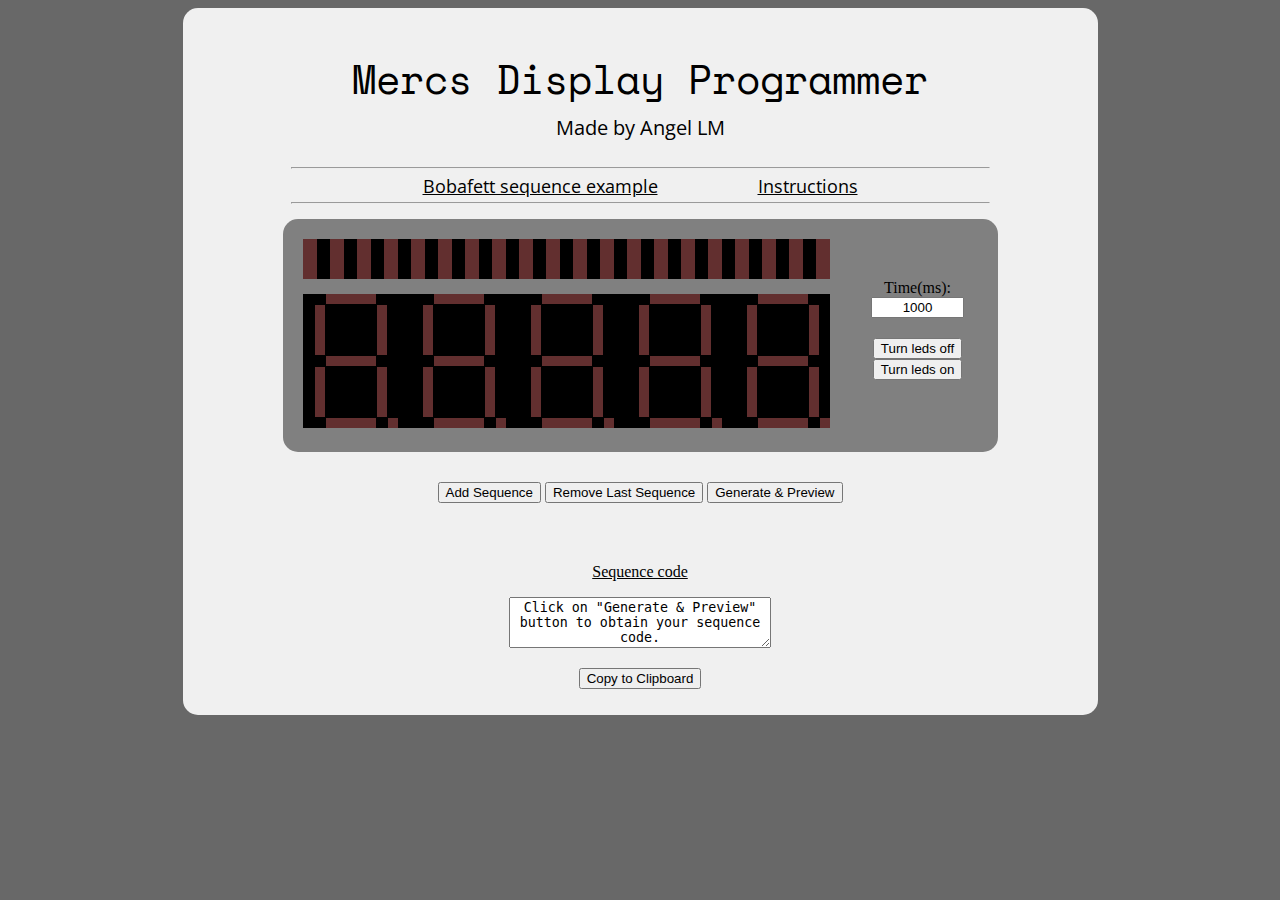
<file: Webtool/index.html>
<!doctype html>
<html lang="en">
<head>
  <meta charset="utf-8">
  <title>Mercs Display Programmer</title>
  <link rel="stylesheet" type="text/css" href="css/style.css">
</head>
<body>

<script src="js/jquery.js"></script>
<script src="js/script.js"></script>
<div id="central_section">
  <p id = "titulo">Mercs Display Programmer</p>
  <p id = "subtitulo"> <a href="http://www.angel-lm.com">Made by Angel LM</a></p>
  <div id="top_section">
    <div id= "menu_section">
      <hr></hr>
<a href="boba.html">Bobafett sequence example</a><a href="instructions.html">Instructions</a>
    <hr></hr>
    </div>
    <div class="sequence_section">
      <div class="leds_section">
        <div class="topleds_section">
          <div id="topleds1" class="ledsarriba">
            <div class="square topled"></div>
            <div class="square topled"></div>
            <div class="square topled"></div>
            <div class="square topled"></div>
          </div>
          <div id="topleds2" class="ledsarriba">
            <div class="square topled"></div>
            <div class="square topled"></div>
            <div class="square topled"></div>
            <div class="square topled"></div>
          </div>
          <div id="topleds3" class="ledsarriba">
            <div class="square topled"></div>
            <div class="square topled"></div>
            <div class="square topled"></div>
            <div class="square topled"></div>
          </div>
          <div id="topleds4" class="ledsarriba">
            <div class="square topled"></div>
            <div class="square topled"></div>
            <div class="square topled"></div>
            <div class="square topled"></div>
          </div>
          <div id="topleds5" class="ledsarriba">
            <div class="square topled"></div>
            <div class="square topled"></div>
            <div class="square topled"></div>
            <div class="square topled last"></div>
          </div>
        </div>
        <div class="sevenleds_section">
          <div id="firstseg" class="seg">
            <div class="square a"></div>
            <div class="square b"></div>
            <div class="square c"></div>
            <div class="square d"></div>
            <div class="square e"></div>
            <div class="square f"></div>
            <div class="square g"></div>
            <div class="square p"></div>
          </div>
          <div id="secondseg" class="seg">
            <div class="square a"></div>
            <div class="square b"></div>
            <div class="square c"></div>
            <div class="square d"></div>
            <div class="square e"></div>
            <div class="square f"></div>
            <div class="square g"></div>
            <div class="square p"></div>
          </div>
          <div id="thirdseg" class="seg">
            <div class="square a"></div>
            <div class="square b"></div>
            <div class="square c"></div>
            <div class="square d"></div>
            <div class="square e"></div>
            <div class="square f"></div>
            <div class="square g"></div>
            <div class="square p"></div>
          </div>
          <div id="forthseg" class="seg">
            <div class="square a"></div>
            <div class="square b"></div>
            <div class="square c"></div>
            <div class="square d"></div>
            <div class="square e"></div>
            <div class="square f"></div>
            <div class="square g"></div>
            <div class="square p"></div>
          </div>
          <div id="fifthseg" class="seg last">
            <div class="square a"></div>
            <div class="square b"></div>
            <div class="square c"></div>
            <div class="square d"></div>
            <div class="square e"></div>
            <div class="square f"></div>
            <div class="square g"></div>
            <div class="square p"></div>
          </div>
        </div>
      </div>
      <div class="input_section">
        <div class="time_input_section">
          Time(ms):
          <input class="timeseq" type="text" value="1000">
        </div>
        <div class="reset_input_section">
          <input class="changeall offall" type="button" value="Turn leds off">
          <input class="changeall onall" type="button" value="Turn leds on">
        </div>
      </div>
    </div>
  </div>
  <div id="bottom_section">
    <div id="bottone" align="center">
      <input id="btn" type="button" Value="Add Sequence">
      <input id="btnrem" type="button" Value="Remove Last Sequence">
      <input id="gen" type="button" Value="Generate &amp; Preview">
    </div>
    <div id="validation"></div>
    <div id="preview">
      <div class="topleds_section">
        <div id="topleds1" class="ledsarriba preview">
          <div class="square topled"></div>
          <div class="square topled"></div>
          <div class="square topled"></div>
          <div class="square topled"></div>
        </div>
        <div id="topleds2" class="ledsarriba">
          <div class="square topled"></div>
          <div class="square topled"></div>
          <div class="square topled"></div>
          <div class="square topled"></div>
        </div>
        <div id="topleds3" class="ledsarriba">
          <div class="square topled"></div>
          <div class="square topled"></div>
          <div class="square topled"></div>
          <div class="square topled"></div>
        </div>
        <div id="topleds4" class="ledsarriba">
          <div class="square topled"></div>
          <div class="square topled"></div>
          <div class="square topled"></div>
          <div class="square topled"></div>
        </div>
        <div id="topleds5" class="ledsarriba">
          <div class="square topled"></div>
          <div class="square topled"></div>
          <div class="square topled"></div>
          <div class="square topled last"></div>
        </div>
      </div>
      <div class="sevenleds_section">
        <div id="firstseg" class="seg">
          <div class="square a"></div>
          <div class="square b"></div>
          <div class="square c"></div>
          <div class="square d"></div>
          <div class="square e"></div>
          <div class="square f"></div>
          <div class="square g"></div>
          <div class="square p"></div>
        </div>
        <div id="secondseg" class="seg">
          <div class="square a"></div>
          <div class="square b"></div>
          <div class="square c"></div>
          <div class="square d"></div>
          <div class="square e"></div>
          <div class="square f"></div>
          <div class="square g"></div>
          <div class="square p"></div>
        </div>
        <div id="thirdseg" class="seg">
          <div class="square a"></div>
          <div class="square b"></div>
          <div class="square c"></div>
          <div class="square d"></div>
          <div class="square e"></div>
          <div class="square f"></div>
          <div class="square g"></div>
          <div class="square p"></div>
        </div>
        <div id="forthseg" class="seg">
          <div class="square a"></div>
          <div class="square b"></div>
          <div class="square c"></div>
          <div class="square d"></div>
          <div class="square e"></div>
          <div class="square f"></div>
          <div class="square g"></div>
          <div class="square p"></div>
        </div>
        <div id="fifthseg" class="seg last">
          <div class="square a"></div>
          <div class="square b"></div>
          <div class="square c"></div>
          <div class="square d"></div>
          <div class="square e"></div>
          <div class="square f"></div>
          <div class="square g"></div>
          <div class="square p"></div>
        </div>
      </div>
    </div>
    <div id="panel">
      <p><u>Sequence code</u></p>
      <textarea id="generated_code" class="js-copytextarea" rows="3" cols="30" readonly>Click on "Generate &amp; Preview" button to obtain your sequence code.</textarea>
      <p>
        <button ID="js-textareacopybtn">Copy to Clipboard</button>
      </p>
    </div>
  </div>



  </body>
  </html>
</file>
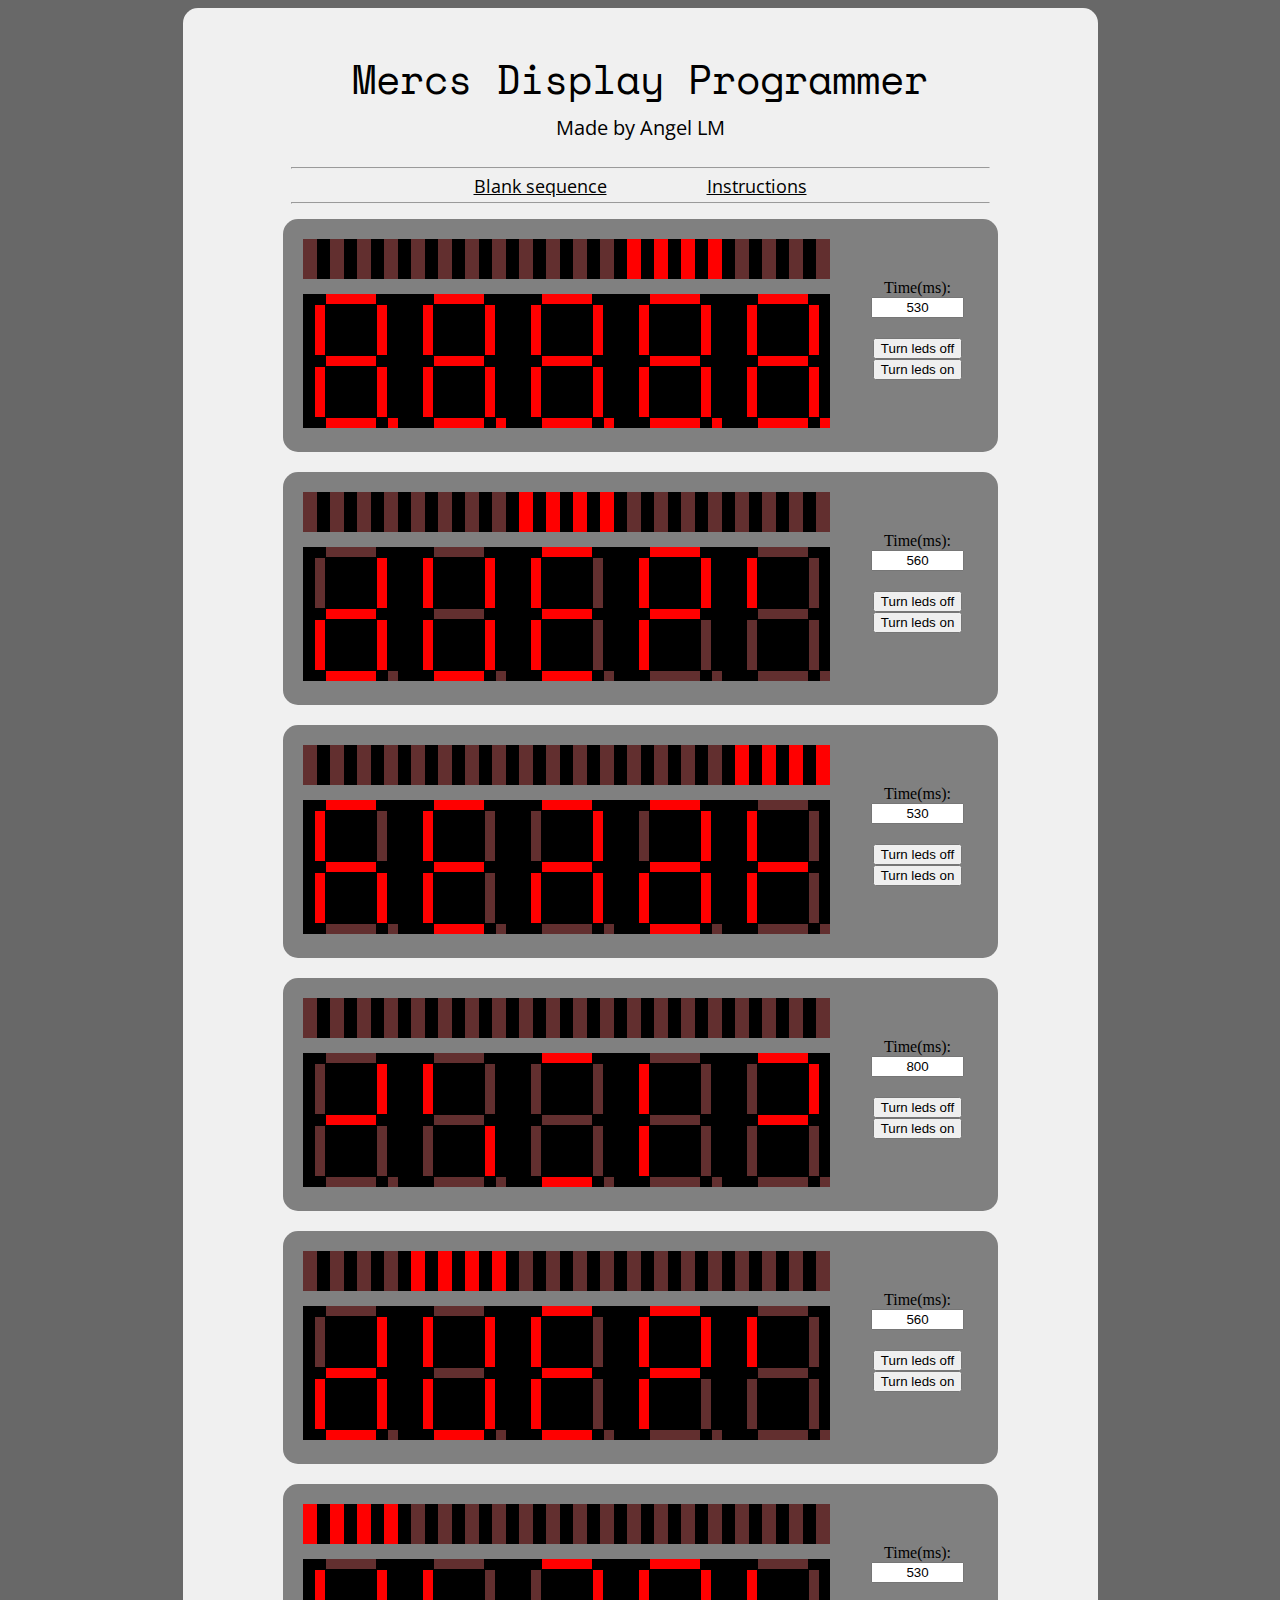
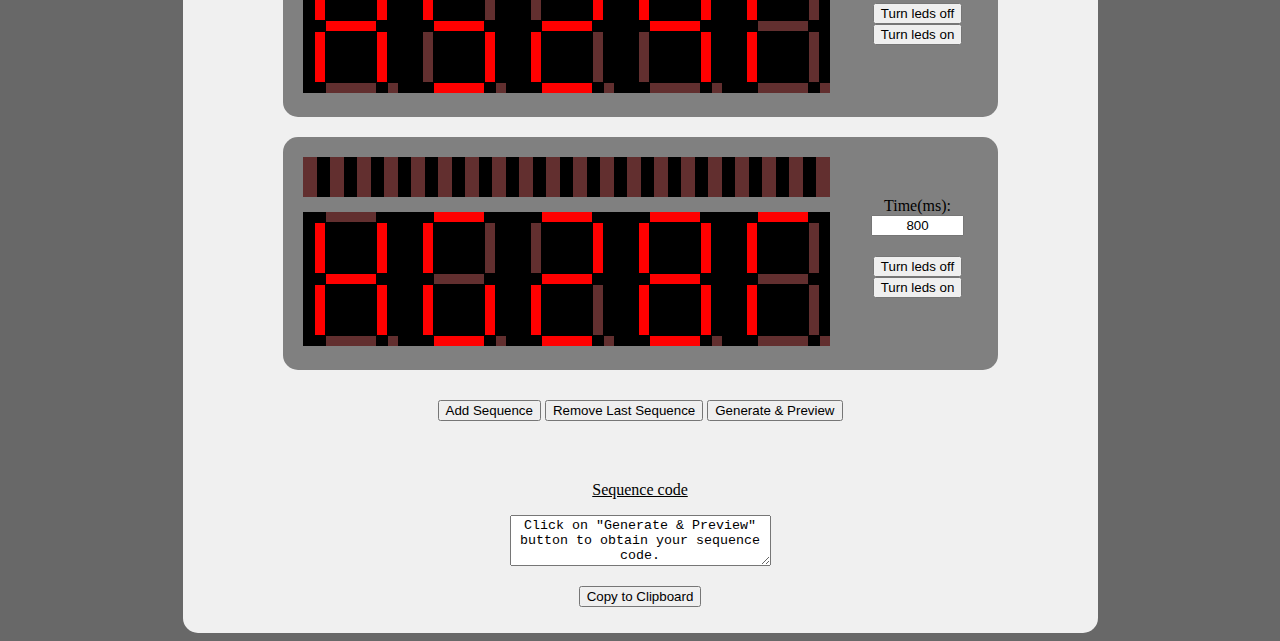
<file: Webtool/boba.html>
<!doctype html>
<html lang="en">
<head>
  <meta charset="utf-8">
  <title>Mercs Display Programmer</title>
  <link rel="stylesheet" type="text/css" href="css/style.css">
</head>


<script src="js/jquery.js"></script>
<script src="js/script.js"></script>
<div id="central_section">
  <p id="titulo">Mercs Display Programmer</p>
  <p id="subtitulo"> <a href="http://www.angel-lm.com">Made by Angel LM</a></p>
  <div id="top_section">
    <div id= "menu_section">
      <hr></hr>
<a href="index.html">Blank sequence</a><a href="instructions.html">Instructions</a>
    <hr></hr>
    </div>
    <div class="sequence_section">
      <div class="leds_section">
        <div class="topleds_section">
          <div id="topleds1" class="ledsarriba">
            <div style="background-color: rgb(98, 47, 47);" class="square topled"></div>
            <div style="background-color: rgb(98, 47, 47);" class="square topled"></div>
            <div style="background-color: rgb(98, 47, 47);" class="square topled"></div>
            <div style="background-color: rgb(98, 47, 47);" class="square topled"></div>
          </div>
          <div id="topleds2" class="ledsarriba">
            <div style="background-color: rgb(98, 47, 47);" class="square topled"></div>
            <div style="background-color: rgb(98, 47, 47);" class="square topled"></div>
            <div style="background-color: rgb(98, 47, 47);" class="square topled"></div>
            <div style="background-color: rgb(98, 47, 47);" class="square topled"></div>
          </div>
          <div id="topleds3" class="ledsarriba">
            <div style="background-color: rgb(98, 47, 47);" class="square topled"></div>
            <div style="background-color: rgb(98, 47, 47);" class="square topled"></div>
            <div style="background-color: rgb(98, 47, 47);" class="square topled"></div>
            <div style="background-color: rgb(98, 47, 47);" class="square topled"></div>
          </div>
          <div id="topleds4" class="ledsarriba">
            <div style="background-color: red;" class="square topled"></div>
            <div style="background-color: red;" class="square topled"></div>
            <div style="background-color: red;" class="square topled"></div>
            <div style="background-color: red;" class="square topled"></div>
          </div>
          <div id="topleds5" class="ledsarriba">
            <div style="background-color: rgb(98, 47, 47);" class="square topled"></div>
            <div style="background-color: rgb(98, 47, 47);" class="square topled"></div>
            <div style="background-color: rgb(98, 47, 47);" class="square topled"></div>
            <div style="background-color: rgb(98, 47, 47);" class="square topled last"></div>
          </div>
        </div>
        <div class="sevenleds_section">
          <div id="firstseg" class="seg">
            <div style="background-color: red;" class="square a"></div>
            <div style="background-color: red;" class="square b"></div>
            <div style="background-color: red;" class="square c"></div>
            <div style="background-color: red;" class="square d"></div>
            <div style="background-color: red;" class="square e"></div>
            <div style="background-color: red;" class="square f"></div>
            <div style="background-color: red;" class="square g"></div>
            <div style="background-color: red;" class="square p"></div>
          </div>
          <div id="secondseg" class="seg">
            <div style="background-color: red;" class="square a"></div>
            <div style="background-color: red;" class="square b"></div>
            <div style="background-color: red;" class="square c"></div>
            <div style="background-color: red;" class="square d"></div>
            <div style="background-color: red;" class="square e"></div>
            <div style="background-color: red;" class="square f"></div>
            <div style="background-color: red;" class="square g"></div>
            <div style="background-color: red;" class="square p"></div>
          </div>
          <div id="thirdseg" class="seg">
            <div style="background-color: red;" class="square a"></div>
            <div style="background-color: red;" class="square b"></div>
            <div style="background-color: red;" class="square c"></div>
            <div style="background-color: red;" class="square d"></div>
            <div style="background-color: red;" class="square e"></div>
            <div style="background-color: red;" class="square f"></div>
            <div style="background-color: red;" class="square g"></div>
            <div style="background-color: red;" class="square p"></div>
          </div>
          <div id="forthseg" class="seg">
            <div style="background-color: red;" class="square a"></div>
            <div style="background-color: red;" class="square b"></div>
            <div style="background-color: red;" class="square c"></div>
            <div style="background-color: red;" class="square d"></div>
            <div style="background-color: red;" class="square e"></div>
            <div style="background-color: red;" class="square f"></div>
            <div style="background-color: red;" class="square g"></div>
            <div style="background-color: red;" class="square p"></div>
          </div>
          <div id="fifthseg" class="seg last">
            <div style="background-color: red;" class="square a"></div>
            <div style="background-color: red;" class="square b"></div>
            <div style="background-color: red;" class="square c"></div>
            <div style="background-color: red;" class="square d"></div>
            <div style="background-color: red;" class="square e"></div>
            <div style="background-color: red;" class="square f"></div>
            <div style="background-color: red;" class="square g"></div>
            <div style="background-color: red;" class="square p"></div>
          </div>
        </div>
      </div>
      <div class="input_section">
        <div class="time_input_section">
          Time(ms):
          <input class="timeseq" value="530" type="text">
        </div>
        <div class="reset_input_section">
          <input class="changeall offall" value="Turn leds off" type="button">
          <input class="changeall onall" value="Turn leds on" type="button">
        </div>
      </div>
    </div>
  <div style="" class="sequence_section">
      <div class="leds_section">
        <div class="topleds_section">
          <div id="topleds1" class="ledsarriba">
            <div style="background-color: rgb(98, 47, 47);" class="square topled"></div>
            <div style="background-color: rgb(98, 47, 47);" class="square topled"></div>
            <div style="background-color: rgb(98, 47, 47);" class="square topled"></div>
            <div style="background-color: rgb(98, 47, 47);" class="square topled"></div>
          </div>
          <div id="topleds2" class="ledsarriba">
            <div style="background-color: rgb(98, 47, 47);" class="square topled"></div>
            <div style="background-color: rgb(98, 47, 47);" class="square topled"></div>
            <div style="background-color: rgb(98, 47, 47);" class="square topled"></div>
            <div style="background-color: rgb(98, 47, 47);" class="square topled"></div>
          </div>
          <div id="topleds3" class="ledsarriba">
            <div style="background-color: red;" class="square topled"></div>
            <div style="background-color: red;" class="square topled"></div>
            <div style="background-color: red;" class="square topled"></div>
            <div style="background-color: red;" class="square topled"></div>
          </div>
          <div id="topleds4" class="ledsarriba">
            <div style="background-color: rgb(98, 47, 47);" class="square topled"></div>
            <div style="background-color: rgb(98, 47, 47);" class="square topled"></div>
            <div style="background-color: rgb(98, 47, 47);" class="square topled"></div>
            <div style="background-color: rgb(98, 47, 47);" class="square topled"></div>
          </div>
          <div id="topleds5" class="ledsarriba">
            <div style="background-color: rgb(98, 47, 47);" class="square topled"></div>
            <div style="background-color: rgb(98, 47, 47);" class="square topled"></div>
            <div style="background-color: rgb(98, 47, 47);" class="square topled"></div>
            <div style="background-color: rgb(98, 47, 47);" class="square topled last"></div>
          </div>
        </div>
        <div class="sevenleds_section">
          <div id="firstseg" class="seg">
            <div style="background-color: rgb(98, 47, 47);" class="square a"></div>
            <div style="background-color: red;" class="square b"></div>
            <div style="background-color: red;" class="square c"></div>
            <div style="background-color: red;" class="square d"></div>
            <div style="background-color: red;" class="square e"></div>
            <div style="background-color: rgb(98, 47, 47);" class="square f"></div>
            <div style="background-color: red;" class="square g"></div>
            <div style="background-color: rgb(98, 47, 47);" class="square p"></div>
          </div>
          <div id="secondseg" class="seg">
            <div style="background-color: rgb(98, 47, 47);" class="square a"></div>
            <div style="background-color: red;" class="square b"></div>
            <div style="background-color: red;" class="square c"></div>
            <div style="background-color: red;" class="square d"></div>
            <div style="background-color: red;" class="square e"></div>
            <div style="background-color: red;" class="square f"></div>
            <div style="background-color: rgb(98, 47, 47);" class="square g"></div>
            <div style="background-color: rgb(98, 47, 47);" class="square p"></div>
          </div>
          <div id="thirdseg" class="seg">
            <div style="background-color: red;" class="square a"></div>
            <div style="background-color: rgb(98, 47, 47);" class="square b"></div>
            <div style="background-color: rgb(98, 47, 47);" class="square c"></div>
            <div style="background-color: red;" class="square d"></div>
            <div style="background-color: red;" class="square e"></div>
            <div style="background-color: red;" class="square f"></div>
            <div style="background-color: red;" class="square g"></div>
            <div style="background-color: rgb(98, 47, 47);" class="square p"></div>
          </div>
          <div id="forthseg" class="seg">
            <div style="background-color: red;" class="square a"></div>
            <div style="background-color: red;" class="square b"></div>
            <div style="background-color: rgb(98, 47, 47);" class="square c"></div>
            <div style="background-color: rgb(98, 47, 47);" class="square d"></div>
            <div style="background-color: red;" class="square e"></div>
            <div style="background-color: red;" class="square f"></div>
            <div style="background-color: red;" class="square g"></div>
            <div style="background-color: rgb(98, 47, 47);" class="square p"></div>
          </div>
          <div id="fifthseg" class="seg last">
            <div style="background-color: rgb(98, 47, 47);" class="square a"></div>
            <div style="background-color: rgb(98, 47, 47);" class="square b"></div>
            <div style="background-color: rgb(98, 47, 47);" class="square c"></div>
            <div style="background-color: rgb(98, 47, 47);" class="square d"></div>
            <div style="background-color: rgb(98, 47, 47);" class="square e"></div>
            <div style="background-color: red;" class="square f"></div>
            <div style="background-color: rgb(98, 47, 47);" class="square g"></div>
            <div style="background-color: rgb(98, 47, 47);" class="square p"></div>
          </div>
        </div>
      </div>
      <div class="input_section">
        <div class="time_input_section">
          Time(ms):
          <input class="timeseq" value="560" type="text">
        </div>
        <div class="reset_input_section">
          <input class="changeall offall" value="Turn leds off" type="button">
          <input class="changeall onall" value="Turn leds on" type="button">
        </div>
      </div>
    </div><div style="" class="sequence_section">
      <div class="leds_section">
        <div class="topleds_section">
          <div id="topleds1" class="ledsarriba">
            <div style="background-color: rgb(98, 47, 47);" class="square topled"></div>
            <div style="background-color: rgb(98, 47, 47);" class="square topled"></div>
            <div style="background-color: rgb(98, 47, 47);" class="square topled"></div>
            <div style="background-color: rgb(98, 47, 47);" class="square topled"></div>
          </div>
          <div id="topleds2" class="ledsarriba">
            <div style="background-color: rgb(98, 47, 47);" class="square topled"></div>
            <div style="background-color: rgb(98, 47, 47);" class="square topled"></div>
            <div style="background-color: rgb(98, 47, 47);" class="square topled"></div>
            <div style="background-color: rgb(98, 47, 47);" class="square topled"></div>
          </div>
          <div id="topleds3" class="ledsarriba">
            <div style="background-color: rgb(98, 47, 47);" class="square topled"></div>
            <div style="background-color: rgb(98, 47, 47);" class="square topled"></div>
            <div style="background-color: rgb(98, 47, 47);" class="square topled"></div>
            <div style="background-color: rgb(98, 47, 47);" class="square topled"></div>
          </div>
          <div id="topleds4" class="ledsarriba">
            <div style="background-color: rgb(98, 47, 47);" class="square topled"></div>
            <div style="background-color: rgb(98, 47, 47);" class="square topled"></div>
            <div style="background-color: rgb(98, 47, 47);" class="square topled"></div>
            <div style="background-color: rgb(98, 47, 47);" class="square topled"></div>
          </div>
          <div id="topleds5" class="ledsarriba">
            <div style="background-color: red;" class="square topled"></div>
            <div style="background-color: red;" class="square topled"></div>
            <div style="background-color: red;" class="square topled"></div>
            <div style="background-color: red;" class="square topled last"></div>
          </div>
        </div>
        <div class="sevenleds_section">
          <div id="firstseg" class="seg">
            <div style="background-color: red;" class="square a"></div>
            <div style="background-color: rgb(98, 47, 47);" class="square b"></div>
            <div style="background-color: red;" class="square c"></div>
            <div style="background-color: rgb(98, 47, 47);" class="square d"></div>
            <div style="background-color: red;" class="square e"></div>
            <div style="background-color: red;" class="square f"></div>
            <div style="background-color: red;" class="square g"></div>
            <div style="background-color: rgb(98, 47, 47);" class="square p"></div>
          </div>
          <div id="secondseg" class="seg">
            <div style="background-color: red;" class="square a"></div>
            <div style="background-color: rgb(98, 47, 47);" class="square b"></div>
            <div style="background-color: rgb(98, 47, 47);" class="square c"></div>
            <div style="background-color: red;" class="square d"></div>
            <div style="background-color: red;" class="square e"></div>
            <div style="background-color: red;" class="square f"></div>
            <div style="background-color: red;" class="square g"></div>
            <div style="background-color: rgb(98, 47, 47);" class="square p"></div>
          </div>
          <div id="thirdseg" class="seg">
            <div style="background-color: red;" class="square a"></div>
            <div style="background-color: red;" class="square b"></div>
            <div style="background-color: red;" class="square c"></div>
            <div style="background-color: rgb(98, 47, 47);" class="square d"></div>
            <div style="background-color: red;" class="square e"></div>
            <div style="background-color: rgb(98, 47, 47);" class="square f"></div>
            <div style="background-color: red;" class="square g"></div>
            <div style="background-color: rgb(98, 47, 47);" class="square p"></div>
          </div>
          <div id="forthseg" class="seg">
            <div style="background-color: red;" class="square a"></div>
            <div style="background-color: red;" class="square b"></div>
            <div style="background-color: red;" class="square c"></div>
            <div style="background-color: red;" class="square d"></div>
            <div style="background-color: red;" class="square e"></div>
            <div style="background-color: rgb(98, 47, 47);" class="square f"></div>
            <div style="background-color: red;" class="square g"></div>
            <div style="background-color: rgb(98, 47, 47);" class="square p"></div>
          </div>
          <div id="fifthseg" class="seg last">
            <div style="background-color: rgb(98, 47, 47);" class="square a"></div>
            <div style="background-color: rgb(98, 47, 47);" class="square b"></div>
            <div style="background-color: rgb(98, 47, 47);" class="square c"></div>
            <div style="background-color: rgb(98, 47, 47);" class="square d"></div>
            <div style="background-color: red;" class="square e"></div>
            <div style="background-color: red;" class="square f"></div>
            <div style="background-color: red;" class="square g"></div>
            <div style="background-color: rgb(98, 47, 47);" class="square p"></div>
          </div>
        </div>
      </div>
      <div class="input_section">
        <div class="time_input_section">
          Time(ms):
          <input class="timeseq" value="530" type="text">
        </div>
        <div class="reset_input_section">
          <input class="changeall offall" value="Turn leds off" type="button">
          <input class="changeall onall" value="Turn leds on" type="button">
        </div>
      </div>
    </div><div style="" class="sequence_section">
      <div class="leds_section">
        <div class="topleds_section">
          <div id="topleds1" class="ledsarriba">
            <div style="background-color: rgb(98, 47, 47);" class="square topled"></div>
            <div style="background-color: rgb(98, 47, 47);" class="square topled"></div>
            <div style="background-color: rgb(98, 47, 47);" class="square topled"></div>
            <div style="background-color: rgb(98, 47, 47);" class="square topled"></div>
          </div>
          <div id="topleds2" class="ledsarriba">
            <div style="background-color: rgb(98, 47, 47);" class="square topled"></div>
            <div style="background-color: rgb(98, 47, 47);" class="square topled"></div>
            <div style="background-color: rgb(98, 47, 47);" class="square topled"></div>
            <div style="background-color: rgb(98, 47, 47);" class="square topled"></div>
          </div>
          <div id="topleds3" class="ledsarriba">
            <div style="background-color: rgb(98, 47, 47);" class="square topled"></div>
            <div style="background-color: rgb(98, 47, 47);" class="square topled"></div>
            <div style="background-color: rgb(98, 47, 47);" class="square topled"></div>
            <div style="background-color: rgb(98, 47, 47);" class="square topled"></div>
          </div>
          <div id="topleds4" class="ledsarriba">
            <div style="background-color: rgb(98, 47, 47);" class="square topled"></div>
            <div style="background-color: rgb(98, 47, 47);" class="square topled"></div>
            <div style="background-color: rgb(98, 47, 47);" class="square topled"></div>
            <div style="background-color: rgb(98, 47, 47);" class="square topled"></div>
          </div>
          <div id="topleds5" class="ledsarriba">
            <div style="background-color: rgb(98, 47, 47);" class="square topled"></div>
            <div style="background-color: rgb(98, 47, 47);" class="square topled"></div>
            <div style="background-color: rgb(98, 47, 47);" class="square topled"></div>
            <div style="background-color: rgb(98, 47, 47);" class="square topled last"></div>
          </div>
        </div>
        <div class="sevenleds_section">
          <div id="firstseg" class="seg">
            <div style="background-color: rgb(98, 47, 47);" class="square a"></div>
            <div style="background-color: red;" class="square b"></div>
            <div style="background-color: rgb(98, 47, 47);" class="square c"></div>
            <div style="background-color: rgb(98, 47, 47);" class="square d"></div>
            <div style="background-color: rgb(98, 47, 47);" class="square e"></div>
            <div style="background-color: rgb(98, 47, 47);" class="square f"></div>
            <div style="background-color: red;" class="square g"></div>
            <div style="background-color: rgb(98, 47, 47);" class="square p"></div>
          </div>
          <div id="secondseg" class="seg">
            <div style="background-color: rgb(98, 47, 47);" class="square a"></div>
            <div style="background-color: rgb(98, 47, 47);" class="square b"></div>
            <div style="background-color: red;" class="square c"></div>
            <div style="background-color: rgb(98, 47, 47);" class="square d"></div>
            <div style="background-color: rgb(98, 47, 47);" class="square e"></div>
            <div style="background-color: red;" class="square f"></div>
            <div style="background-color: rgb(98, 47, 47);" class="square g"></div>
            <div style="background-color: rgb(98, 47, 47);" class="square p"></div>
          </div>
          <div id="thirdseg" class="seg">
            <div style="background-color: red;" class="square a"></div>
            <div style="background-color: rgb(98, 47, 47);" class="square b"></div>
            <div style="background-color: rgb(98, 47, 47);" class="square c"></div>
            <div style="background-color: red;" class="square d"></div>
            <div style="background-color: rgb(98, 47, 47);" class="square e"></div>
            <div style="background-color: rgb(98, 47, 47);" class="square f"></div>
            <div style="background-color: rgb(98, 47, 47);" class="square g"></div>
            <div style="background-color: rgb(98, 47, 47);" class="square p"></div>
          </div>
          <div id="forthseg" class="seg">
            <div style="background-color: rgb(98, 47, 47);" class="square a"></div>
            <div style="background-color: rgb(98, 47, 47);" class="square b"></div>
            <div style="background-color: rgb(98, 47, 47);" class="square c"></div>
            <div style="background-color: rgb(98, 47, 47);" class="square d"></div>
            <div style="background-color: red;" class="square e"></div>
            <div style="background-color: red;" class="square f"></div>
            <div style="background-color: rgb(98, 47, 47);" class="square g"></div>
            <div style="background-color: rgb(98, 47, 47);" class="square p"></div>
          </div>
          <div id="fifthseg" class="seg last">
            <div style="background-color: red;" class="square a"></div>
            <div style="background-color: red;" class="square b"></div>
            <div style="background-color: rgb(98, 47, 47);" class="square c"></div>
            <div style="background-color: rgb(98, 47, 47);" class="square d"></div>
            <div style="background-color: rgb(98, 47, 47);" class="square e"></div>
            <div style="background-color: rgb(98, 47, 47);" class="square f"></div>
            <div style="background-color: red;" class="square g"></div>
            <div style="background-color: rgb(98, 47, 47);" class="square p"></div>
          </div>
        </div>
      </div>
      <div class="input_section">
        <div class="time_input_section">
          Time(ms):
          <input class="timeseq" value="800" type="text">
        </div>
        <div class="reset_input_section">
          <input class="changeall offall" value="Turn leds off" type="button">
          <input class="changeall onall" value="Turn leds on" type="button">
        </div>
      </div>
    </div><div style="" class="sequence_section">
      <div class="leds_section">
        <div class="topleds_section">
          <div id="topleds1" class="ledsarriba">
            <div style="background-color: rgb(98, 47, 47);" class="square topled"></div>
            <div style="background-color: rgb(98, 47, 47);" class="square topled"></div>
            <div style="background-color: rgb(98, 47, 47);" class="square topled"></div>
            <div style="background-color: rgb(98, 47, 47);" class="square topled"></div>
          </div>
          <div id="topleds2" class="ledsarriba">
            <div style="background-color: red;" class="square topled"></div>
            <div style="background-color: red;" class="square topled"></div>
            <div style="background-color: red;" class="square topled"></div>
            <div style="background-color: red;" class="square topled"></div>
          </div>
          <div id="topleds3" class="ledsarriba">
            <div style="background-color: rgb(98, 47, 47);" class="square topled"></div>
            <div style="background-color: rgb(98, 47, 47);" class="square topled"></div>
            <div style="background-color: rgb(98, 47, 47);" class="square topled"></div>
            <div style="background-color: rgb(98, 47, 47);" class="square topled"></div>
          </div>
          <div id="topleds4" class="ledsarriba">
            <div style="background-color: rgb(98, 47, 47);" class="square topled"></div>
            <div style="background-color: rgb(98, 47, 47);" class="square topled"></div>
            <div style="background-color: rgb(98, 47, 47);" class="square topled"></div>
            <div style="background-color: rgb(98, 47, 47);" class="square topled"></div>
          </div>
          <div id="topleds5" class="ledsarriba">
            <div style="background-color: rgb(98, 47, 47);" class="square topled"></div>
            <div style="background-color: rgb(98, 47, 47);" class="square topled"></div>
            <div style="background-color: rgb(98, 47, 47);" class="square topled"></div>
            <div style="background-color: rgb(98, 47, 47);" class="square topled last"></div>
          </div>
        </div>
        <div class="sevenleds_section">
          <div id="firstseg" class="seg">
            <div style="background-color: rgb(98, 47, 47);" class="square a"></div>
            <div style="background-color: red;" class="square b"></div>
            <div style="background-color: red;" class="square c"></div>
            <div style="background-color: red;" class="square d"></div>
            <div style="background-color: red;" class="square e"></div>
            <div style="background-color: rgb(98, 47, 47);" class="square f"></div>
            <div style="background-color: red;" class="square g"></div>
            <div style="background-color: rgb(98, 47, 47);" class="square p"></div>
          </div>
          <div id="secondseg" class="seg">
            <div style="background-color: rgb(98, 47, 47);" class="square a"></div>
            <div style="background-color: red;" class="square b"></div>
            <div style="background-color: red;" class="square c"></div>
            <div style="background-color: red;" class="square d"></div>
            <div style="background-color: red;" class="square e"></div>
            <div style="background-color: red;" class="square f"></div>
            <div style="background-color: rgb(98, 47, 47);" class="square g"></div>
            <div style="background-color: rgb(98, 47, 47);" class="square p"></div>
          </div>
          <div id="thirdseg" class="seg">
            <div style="background-color: red;" class="square a"></div>
            <div style="background-color: rgb(98, 47, 47);" class="square b"></div>
            <div style="background-color: rgb(98, 47, 47);" class="square c"></div>
            <div style="background-color: red;" class="square d"></div>
            <div style="background-color: red;" class="square e"></div>
            <div style="background-color: red;" class="square f"></div>
            <div style="background-color: red;" class="square g"></div>
            <div style="background-color: rgb(98, 47, 47);" class="square p"></div>
          </div>
          <div id="forthseg" class="seg">
            <div style="background-color: red;" class="square a"></div>
            <div style="background-color: red;" class="square b"></div>
            <div style="background-color: rgb(98, 47, 47);" class="square c"></div>
            <div style="background-color: rgb(98, 47, 47);" class="square d"></div>
            <div style="background-color: red;" class="square e"></div>
            <div style="background-color: red;" class="square f"></div>
            <div style="background-color: red;" class="square g"></div>
            <div style="background-color: rgb(98, 47, 47);" class="square p"></div>
          </div>
          <div id="fifthseg" class="seg last">
            <div style="background-color: rgb(98, 47, 47);" class="square a"></div>
            <div style="background-color: rgb(98, 47, 47);" class="square b"></div>
            <div style="background-color: rgb(98, 47, 47);" class="square c"></div>
            <div style="background-color: rgb(98, 47, 47);" class="square d"></div>
            <div style="background-color: rgb(98, 47, 47);" class="square e"></div>
            <div style="background-color: red;" class="square f"></div>
            <div style="background-color: rgb(98, 47, 47);" class="square g"></div>
            <div style="background-color: rgb(98, 47, 47);" class="square p"></div>
          </div>
        </div>
      </div>
      <div class="input_section">
        <div class="time_input_section">
          Time(ms):
          <input class="timeseq" value="560" type="text">
        </div>
        <div class="reset_input_section">
          <input class="changeall offall" value="Turn leds off" type="button">
          <input class="changeall onall" value="Turn leds on" type="button">
        </div>
      </div>
    </div><div style="" class="sequence_section">
      <div class="leds_section">
        <div class="topleds_section">
          <div id="topleds1" class="ledsarriba">
            <div style="background-color: red;" class="square topled"></div>
            <div style="background-color: red;" class="square topled"></div>
            <div style="background-color: red;" class="square topled"></div>
            <div style="background-color: red;" class="square topled"></div>
          </div>
          <div id="topleds2" class="ledsarriba">
            <div style="background-color: rgb(98, 47, 47);" class="square topled"></div>
            <div style="background-color: rgb(98, 47, 47);" class="square topled"></div>
            <div style="background-color: rgb(98, 47, 47);" class="square topled"></div>
            <div style="background-color: rgb(98, 47, 47);" class="square topled"></div>
          </div>
          <div id="topleds3" class="ledsarriba">
            <div style="background-color: rgb(98, 47, 47);" class="square topled"></div>
            <div style="background-color: rgb(98, 47, 47);" class="square topled"></div>
            <div style="background-color: rgb(98, 47, 47);" class="square topled"></div>
            <div style="background-color: rgb(98, 47, 47);" class="square topled"></div>
          </div>
          <div id="topleds4" class="ledsarriba">
            <div style="background-color: rgb(98, 47, 47);" class="square topled"></div>
            <div style="background-color: rgb(98, 47, 47);" class="square topled"></div>
            <div style="background-color: rgb(98, 47, 47);" class="square topled"></div>
            <div style="background-color: rgb(98, 47, 47);" class="square topled"></div>
          </div>
          <div id="topleds5" class="ledsarriba">
            <div style="background-color: rgb(98, 47, 47);" class="square topled"></div>
            <div style="background-color: rgb(98, 47, 47);" class="square topled"></div>
            <div style="background-color: rgb(98, 47, 47);" class="square topled"></div>
            <div style="background-color: rgb(98, 47, 47);" class="square topled last"></div>
          </div>
        </div>
        <div class="sevenleds_section">
          <div id="firstseg" class="seg">
            <div style="background-color: rgb(98, 47, 47);" class="square a"></div>
            <div style="background-color: red;" class="square b"></div>
            <div style="background-color: red;" class="square c"></div>
            <div style="background-color: rgb(98, 47, 47);" class="square d"></div>
            <div style="background-color: red;" class="square e"></div>
            <div style="background-color: red;" class="square f"></div>
            <div style="background-color: red;" class="square g"></div>
            <div style="background-color: rgb(98, 47, 47);" class="square p"></div>
          </div>
          <div id="secondseg" class="seg">
            <div style="background-color: rgb(98, 47, 47);" class="square a"></div>
            <div style="background-color: rgb(98, 47, 47);" class="square b"></div>
            <div style="background-color: red;" class="square c"></div>
            <div style="background-color: red;" class="square d"></div>
            <div style="background-color: rgb(98, 47, 47);" class="square e"></div>
            <div style="background-color: red;" class="square f"></div>
            <div style="background-color: red;" class="square g"></div>
            <div style="background-color: rgb(98, 47, 47);" class="square p"></div>
          </div>
          <div id="thirdseg" class="seg">
            <div style="background-color: red;" class="square a"></div>
            <div style="background-color: red;" class="square b"></div>
            <div style="background-color: rgb(98, 47, 47);" class="square c"></div>
            <div style="background-color: red;" class="square d"></div>
            <div style="background-color: red;" class="square e"></div>
            <div style="background-color: rgb(98, 47, 47);" class="square f"></div>
            <div style="background-color: red;" class="square g"></div>
            <div style="background-color: rgb(98, 47, 47);" class="square p"></div>
          </div>
          <div id="forthseg" class="seg">
            <div style="background-color: red;" class="square a"></div>
            <div style="background-color: red;" class="square b"></div>
            <div style="background-color: red;" class="square c"></div>
            <div style="background-color: rgb(98, 47, 47);" class="square d"></div>
            <div style="background-color: rgb(98, 47, 47);" class="square e"></div>
            <div style="background-color: red;" class="square f"></div>
            <div style="background-color: red;" class="square g"></div>
            <div style="background-color: rgb(98, 47, 47);" class="square p"></div>
          </div>
          <div id="fifthseg" class="seg last">
            <div style="background-color: rgb(98, 47, 47);" class="square a"></div>
            <div style="background-color: rgb(98, 47, 47);" class="square b"></div>
            <div style="background-color: rgb(98, 47, 47);" class="square c"></div>
            <div style="background-color: rgb(98, 47, 47);" class="square d"></div>
            <div style="background-color: red;" class="square e"></div>
            <div style="background-color: red;" class="square f"></div>
            <div style="background-color: rgb(98, 47, 47);" class="square g"></div>
            <div style="background-color: rgb(98, 47, 47);" class="square p"></div>
          </div>
        </div>
      </div>
      <div class="input_section">
        <div class="time_input_section">
          Time(ms):
          <input class="timeseq" value="530" type="text">
        </div>
        <div class="reset_input_section">
          <input class="changeall offall" value="Turn leds off" type="button">
          <input class="changeall onall" value="Turn leds on" type="button">
        </div>
      </div>
    </div><div style="" class="sequence_section">
      <div class="leds_section">
        <div class="topleds_section">
          <div id="topleds1" class="ledsarriba">
            <div style="background-color: rgb(98, 47, 47);" class="square topled"></div>
            <div style="background-color: rgb(98, 47, 47);" class="square topled"></div>
            <div style="background-color: rgb(98, 47, 47);" class="square topled"></div>
            <div style="background-color: rgb(98, 47, 47);" class="square topled"></div>
          </div>
          <div id="topleds2" class="ledsarriba">
            <div style="background-color: rgb(98, 47, 47);" class="square topled"></div>
            <div style="background-color: rgb(98, 47, 47);" class="square topled"></div>
            <div style="background-color: rgb(98, 47, 47);" class="square topled"></div>
            <div style="background-color: rgb(98, 47, 47);" class="square topled"></div>
          </div>
          <div id="topleds3" class="ledsarriba">
            <div style="background-color: rgb(98, 47, 47);" class="square topled"></div>
            <div style="background-color: rgb(98, 47, 47);" class="square topled"></div>
            <div style="background-color: rgb(98, 47, 47);" class="square topled"></div>
            <div style="background-color: rgb(98, 47, 47);" class="square topled"></div>
          </div>
          <div id="topleds4" class="ledsarriba">
            <div style="background-color: rgb(98, 47, 47);" class="square topled"></div>
            <div style="background-color: rgb(98, 47, 47);" class="square topled"></div>
            <div style="background-color: rgb(98, 47, 47);" class="square topled"></div>
            <div style="background-color: rgb(98, 47, 47);" class="square topled"></div>
          </div>
          <div id="topleds5" class="ledsarriba">
            <div style="background-color: rgb(98, 47, 47);" class="square topled"></div>
            <div style="background-color: rgb(98, 47, 47);" class="square topled"></div>
            <div style="background-color: rgb(98, 47, 47);" class="square topled"></div>
            <div style="background-color: rgb(98, 47, 47);" class="square topled last"></div>
          </div>
        </div>
        <div class="sevenleds_section">
          <div id="firstseg" class="seg">
            <div style="background-color: rgb(98, 47, 47);" class="square a"></div>
            <div style="background-color: red;" class="square b"></div>
            <div style="background-color: red;" class="square c"></div>
            <div style="background-color: rgb(98, 47, 47);" class="square d"></div>
            <div style="background-color: red;" class="square e"></div>
            <div style="background-color: red;" class="square f"></div>
            <div style="background-color: red;" class="square g"></div>
            <div style="background-color: rgb(98, 47, 47);" class="square p"></div>
          </div>
          <div id="secondseg" class="seg">
            <div style="background-color: red;" class="square a"></div>
            <div style="background-color: rgb(98, 47, 47);" class="square b"></div>
            <div style="background-color: red;" class="square c"></div>
            <div style="background-color: red;" class="square d"></div>
            <div style="background-color: red;" class="square e"></div>
            <div style="background-color: red;" class="square f"></div>
            <div style="background-color: rgb(98, 47, 47);" class="square g"></div>
            <div style="background-color: rgb(98, 47, 47);" class="square p"></div>
          </div>
          <div id="thirdseg" class="seg">
            <div style="background-color: red;" class="square a"></div>
            <div style="background-color: red;" class="square b"></div>
            <div style="background-color: rgb(98, 47, 47);" class="square c"></div>
            <div style="background-color: red;" class="square d"></div>
            <div style="background-color: red;" class="square e"></div>
            <div style="background-color: rgb(98, 47, 47);" class="square f"></div>
            <div style="background-color: red;" class="square g"></div>
            <div style="background-color: rgb(98, 47, 47);" class="square p"></div>
          </div>
          <div id="forthseg" class="seg">
            <div style="background-color: red;" class="square a"></div>
            <div style="background-color: red;" class="square b"></div>
            <div style="background-color: red;" class="square c"></div>
            <div style="background-color: red;" class="square d"></div>
            <div style="background-color: red;" class="square e"></div>
            <div style="background-color: red;" class="square f"></div>
            <div style="background-color: red;" class="square g"></div>
            <div style="background-color: rgb(98, 47, 47);" class="square p"></div>
          </div>
          <div id="fifthseg" class="seg last">
            <div style="background-color: red;" class="square a"></div>
            <div style="background-color: rgb(98, 47, 47);" class="square b"></div>
            <div style="background-color: rgb(98, 47, 47);" class="square c"></div>
            <div style="background-color: rgb(98, 47, 47);" class="square d"></div>
            <div style="background-color: red;" class="square e"></div>
            <div style="background-color: red;" class="square f"></div>
            <div style="background-color: rgb(98, 47, 47);" class="square g"></div>
            <div style="background-color: rgb(98, 47, 47);" class="square p"></div>
          </div>
        </div>
      </div>
      <div class="input_section">
        <div class="time_input_section">
          Time(ms):
          <input class="timeseq" value="800" type="text">
        </div>
        <div class="reset_input_section">
          <input class="changeall offall" value="Turn leds off" type="button">
          <input class="changeall onall" value="Turn leds on" type="button">
        </div>
      </div>
    </div></div>
  <div id="bottom_section">
    <div id="bottone" align="center">
      <input id="btn" value="Add Sequence" type="button">
      <input id="btnrem" value="Remove Last Sequence" type="button">
      <input id="gen" value="Generate &amp; Preview" type="button">
    </div>
    <div id="validation"></div>
    <div id="preview">
      <div class="topleds_section">
        <div id="topleds1" class="ledsarriba preview">
          <div class="square topled"></div>
          <div class="square topled"></div>
          <div class="square topled"></div>
          <div class="square topled"></div>
        </div>
        <div id="topleds2" class="ledsarriba">
          <div class="square topled"></div>
          <div class="square topled"></div>
          <div class="square topled"></div>
          <div class="square topled"></div>
        </div>
        <div id="topleds3" class="ledsarriba">
          <div class="square topled"></div>
          <div class="square topled"></div>
          <div class="square topled"></div>
          <div class="square topled"></div>
        </div>
        <div id="topleds4" class="ledsarriba">
          <div class="square topled"></div>
          <div class="square topled"></div>
          <div class="square topled"></div>
          <div class="square topled"></div>
        </div>
        <div id="topleds5" class="ledsarriba">
          <div class="square topled"></div>
          <div class="square topled"></div>
          <div class="square topled"></div>
          <div class="square topled last"></div>
        </div>
      </div>
      <div class="sevenleds_section">
        <div id="firstseg" class="seg">
          <div class="square a"></div>
          <div class="square b"></div>
          <div class="square c"></div>
          <div class="square d"></div>
          <div class="square e"></div>
          <div class="square f"></div>
          <div class="square g"></div>
          <div class="square p"></div>
        </div>
        <div id="secondseg" class="seg">
          <div class="square a"></div>
          <div class="square b"></div>
          <div class="square c"></div>
          <div class="square d"></div>
          <div class="square e"></div>
          <div class="square f"></div>
          <div class="square g"></div>
          <div class="square p"></div>
        </div>
        <div id="thirdseg" class="seg">
          <div class="square a"></div>
          <div class="square b"></div>
          <div class="square c"></div>
          <div class="square d"></div>
          <div class="square e"></div>
          <div class="square f"></div>
          <div class="square g"></div>
          <div class="square p"></div>
        </div>
        <div id="forthseg" class="seg">
          <div class="square a"></div>
          <div class="square b"></div>
          <div class="square c"></div>
          <div class="square d"></div>
          <div class="square e"></div>
          <div class="square f"></div>
          <div class="square g"></div>
          <div class="square p"></div>
        </div>
        <div id="fifthseg" class="seg last">
          <div class="square a"></div>
          <div class="square b"></div>
          <div class="square c"></div>
          <div class="square d"></div>
          <div class="square e"></div>
          <div class="square f"></div>
          <div class="square g"></div>
          <div class="square p"></div>
        </div>
      </div>
    </div>
    <div id="panel">
      <p><u>Sequence code</u></p>
      <textarea id="generated_code" class="js-copytextarea" rows="3" cols="30" readonly="">Click on "Generate &amp; Preview" button to obtain your sequence code.</textarea>
      <p>
        <button id="js-textareacopybtn">Copy to Clipboard</button>
      </p>
    </div>
  </div>





</div>




</body>

  </html>
</file>
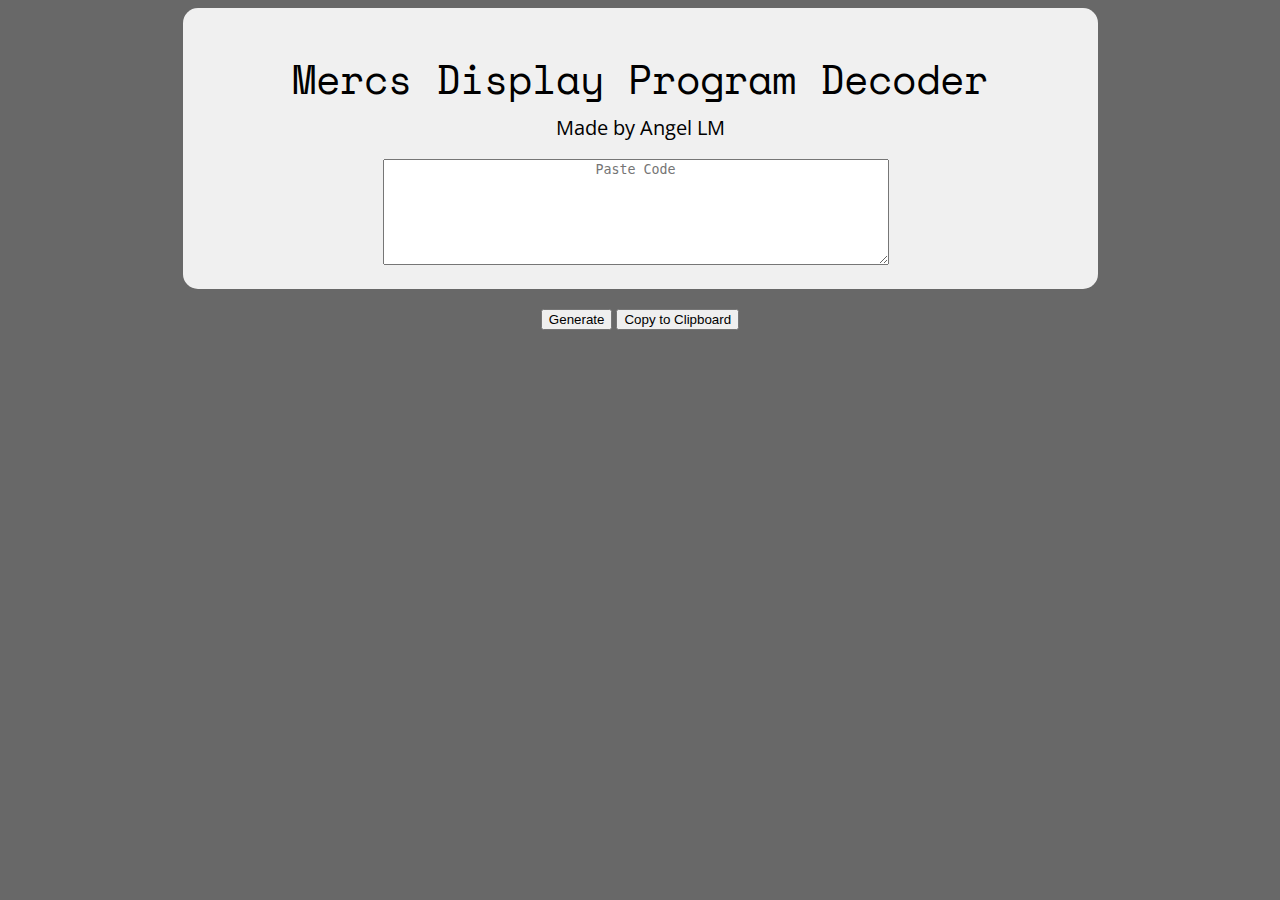
<file: Webtool/decoding.html>
<!doctype html>
<html lang="en">
<head>
  <meta charset="utf-8">
  <title>Mercs Display Program Decoder</title>
  <link rel="stylesheet" type="text/css" href="css/style.css">
</head>
<body>

<script src="js/jquery.js"></script>
<script src="js/scriptdeco.js"></script>
<div id="central_section">
  <p id = "titulo">Mercs Display Program Decoder</p>
  <p id = "subtitulo"> <a href="http://www.angel-lm.com">Made by Angel LM</a></p>
  <div id="top_section">
    <textarea id="code" class="js-copytextarea" rows="5" cols="25" placeholder="Paste Code"></textarea>
  </div>
</div>
    <div id="panel">
      <button ID="gen">Generate</button>
      <button ID="copy">Copy to Clipboard</button>
    </div>
  </body>
  </html>
</file>
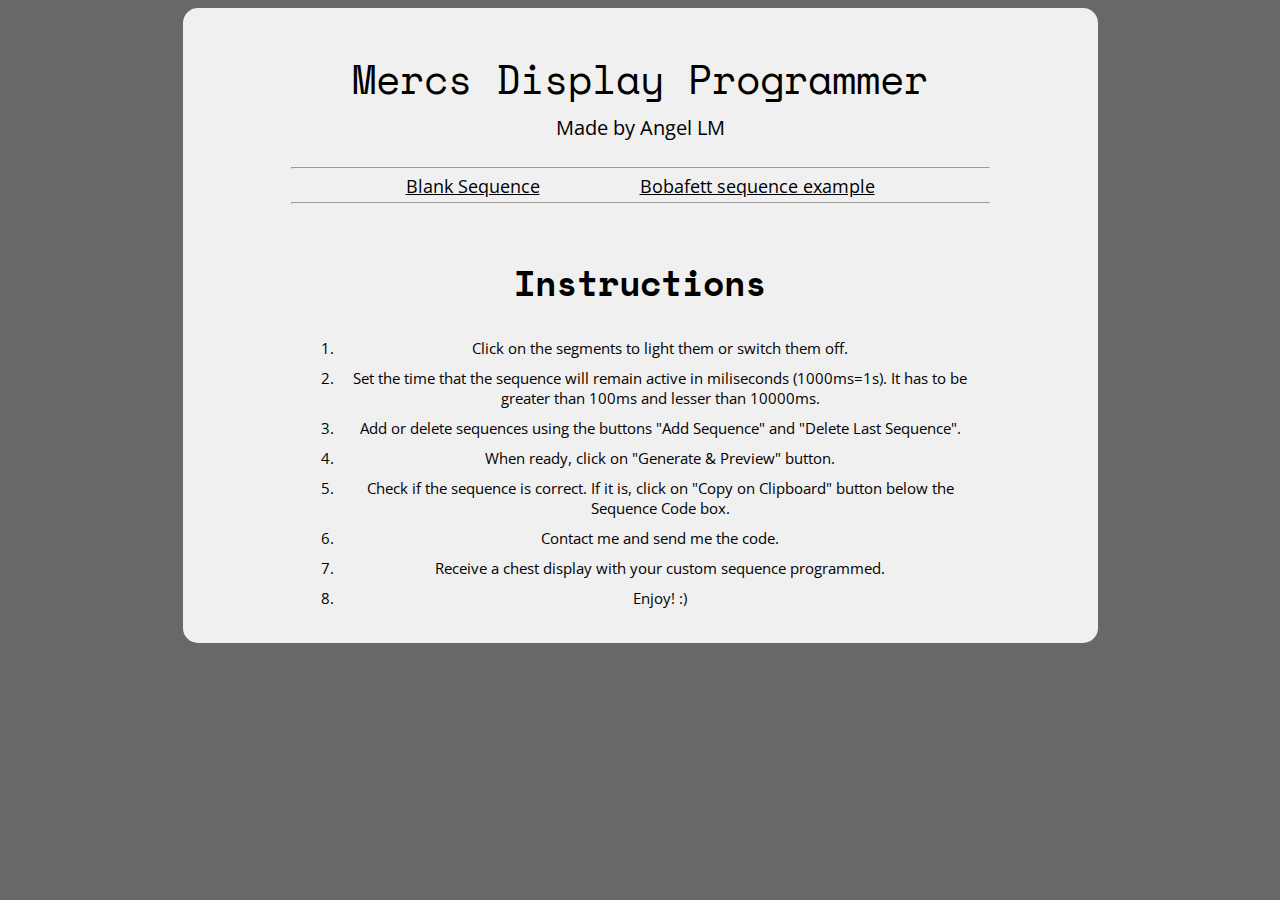
<file: Webtool/instructions.html>
<!doctype html>
<html lang="en">
<head>
  <meta charset="utf-8">
  <title>Mercs Display Programmer</title>
  <link rel="stylesheet" type="text/css" href="css/style.css">
</head>
<body>

<script src="js/jquery.js"></script>
<script src="js/script.js"></script>
<div id="central_section">
  <p id = "titulo">Mercs Display Programmer</p>
  <p id = "subtitulo"> <a href="http://www.angel-lm.com">Made by Angel LM</a></p>
  <div id="top_section">
    <div id= "menu_section">
      <hr></hr>
<a href="index.html">Blank Sequence</a><a href="boba.html">Bobafett sequence example</a>
    <hr></hr>
    </div>
    <div id= "instructions">
    <h1> Instructions </h1>
    <ol>
      <li>Click on the segments to light them or switch them off.</li>
      <li>Set the time that the sequence will remain active in miliseconds (1000ms=1s). It has to be greater than 100ms and lesser than 10000ms.</li>
      <li>Add or delete sequences using the buttons "Add Sequence" and "Delete Last Sequence".</li>
      <li>When ready, click on "Generate &amp; Preview" button.</li>
      <li>Check if the sequence is correct. If it is, click on "Copy on Clipboard" button below the Sequence Code box.</li>
      <li>Contact me and send me the code.</li>
      <li>Receive a chest display with your custom sequence programmed.</li>
      <li>Enjoy! :)</li>
    </ol>
  </div>
  </body>
  </html>
</file>
<file: Webtool/css/style.css>
@import url(https://fonts.googleapis.com/css?family=Space+Mono);
@import url(https://fonts.googleapis.com/css?family=Open+Sans);

#code{
  width: 500px;
  height: 100px;
  text-align: center;
  margin-left: 100px;
  margin-bottom: 20px;
}



body{
	background:#686868;
}

#titulo{
  font-family: 'Space Mono';
	text-align: center;
	font-size: 40px;
	height: 25px;
}

h1{
  font-family: 'Space Mono';
  font-size: 35px;
}

#instructions{
  font-family: 'Open Sans';
	text-align: center;
	font-size: 15px;
  padding: 15px;
	//height: 50px;
}

#instructions li{
  padding: 5px;
}

#menu_section{
  font-family: 'Open Sans';
	text-align: center;
	font-size: 20px;
  padding: 5px;
	height: 50px;
}

#menu_section a{
  font-family: 'Open Sans';
	text-align: center;
	font-size: 18px;
  margin: 50px;
  padding-bottom: 10px;
}

#menu_section hr{
  margin: 3px;
}

#subtitulo a{
	text-decoration: none;
}

a{

		color:black;
}

#subtitulo {
	font-family: 'Open Sans',serif;
  text-align: center;
	font-size: 20px;
	height: 25px;
}

#central_section {
  padding-top: 1px;
  padding-right: 100px;
  padding-left: 100px;
  background-color: #F0F0F0   ;
  margin: 0 auto;
  width: 715px;
  border-radius: 15px;
}

.sequence_section {
  padding: 10px;
  background-color: grey;
  width: 100%-10px;
  margin-bottom: 20px;
  border-radius: 15px;
}

#bottom_section {
  margin-top: 20px;
  padding: 10px;
  width: 100%-10px;
}

.leds_section {
  padding: 10px;
  width: 527px;
  display: inline-block;
}

.input_section {
  padding: 0px;
  width: 140px;
  height: 209px;
  display: inline-block;
  float: right;
  text-align: center;
}

.topleds_section {
  margin-bottom: 15px;
  background-color: black;
  width: 527px;
  height: 40px;
}

.sevenleds_section {
  background-color: black;
  width: 100%;
  height: 134px;
}

#top_section .square {
	background-color: #622f2f;
}

#preview .square {
	background-color: black;
}

.square.topled {
  float: left;
  margin-right: 13px;
  width: 14px;
  height: 40px;
}

.square.topled.last {
  margin-right: 0px;
}

.seg {
  float: left;
  width: 83px;
  height: 134px;
  margin-left: 12px;
  margin-right: 13px;
}

.seg.last {
  margin-right: 0px;
}

.square.a {
  position: relative;
  top: 0px;
  left: 11px;
  width: 50px;
  height: 10px;
}

.square.b {
  position: relative;
  top: 1px;
  left: 62px;
  width: 10px;
  height: 50px;
}

.square.c {
  position: relative;
  top: 13px;
  left: 62px;
  width: 10px;
  height: 50px;
}

.square.d {
  position: relative;
  top: 14px;
  left: 11px;
  width: 50px;
  height: 10px;
}

.square.e {
  position: relative;
  top: -47px;
  left: 0px;
  width: 10px;
  height: 50px;
}

.square.f {
  position: relative;
  top: -159px;
  left: 0px;
  width: 10px;
  height: 50px;
}

.square.g {
  position: relative;
  top: -158px;
  left: 11px;
  width: 50px;
  height: 10px;
}

.square.p {
  position: relative;
  top: -106px;
  left: 73px;
  width: 10px;
  height: 10px;
}

.timeseq {
  width: 85px;
  text-align: center;
}

.changeall {
  //width: 90px;
}

.time_input_section {
  margin-top: 50px;
  margin-bottom: 20px;
}

.reset_input_section {
}

#bottone {
  align: center;
  margin-bottom: 20px;
}

#panel {
  margin-top: 20px;
  text-align: center;
}

#generated_code {
  text-align: center;
}

#preview {
  padding: 25px;
  background-color: grey;
  width: 527px;
  margin: 0 auto;
  display: none;
  border-radius: 15px;
}

#validation {
  padding: 10px;
  margin: 0 auto;
  width: 500px;
  text-align: center;
  color: red;
  font-size: 15px;
}
</file>
